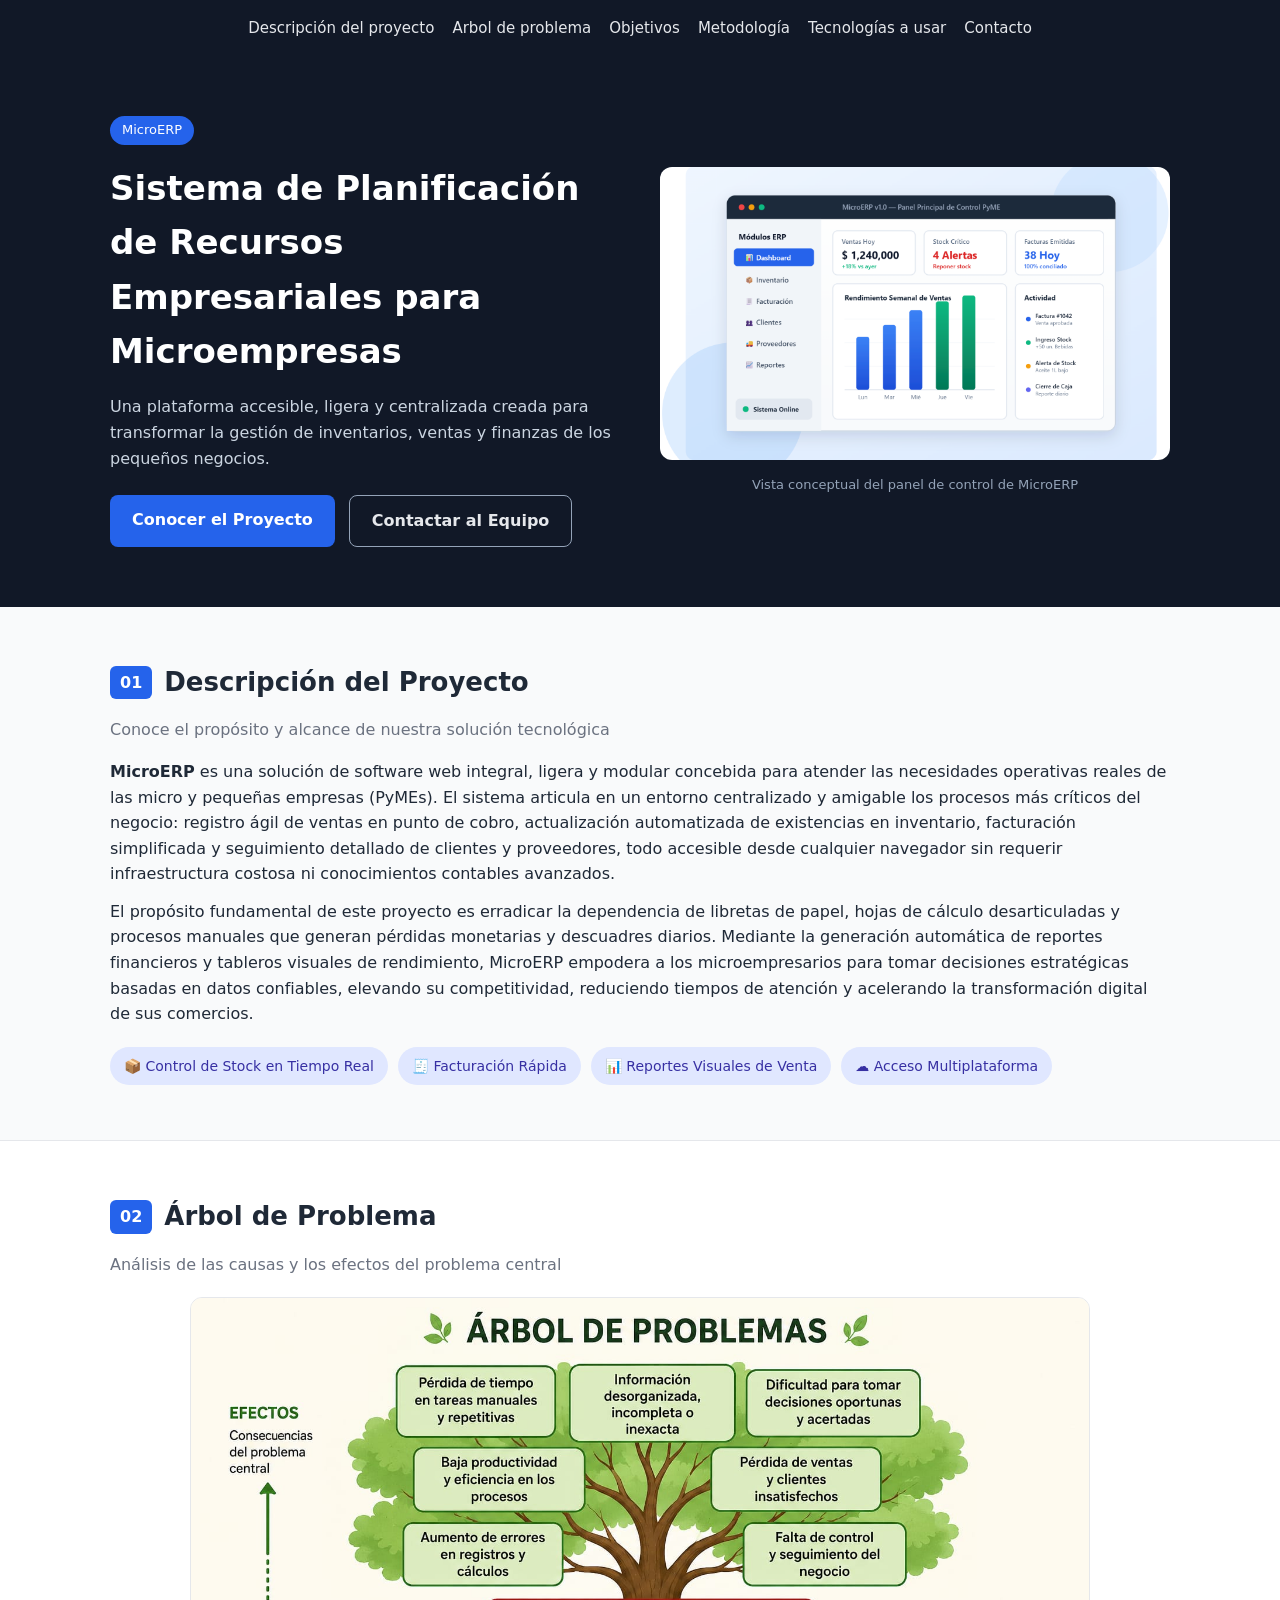
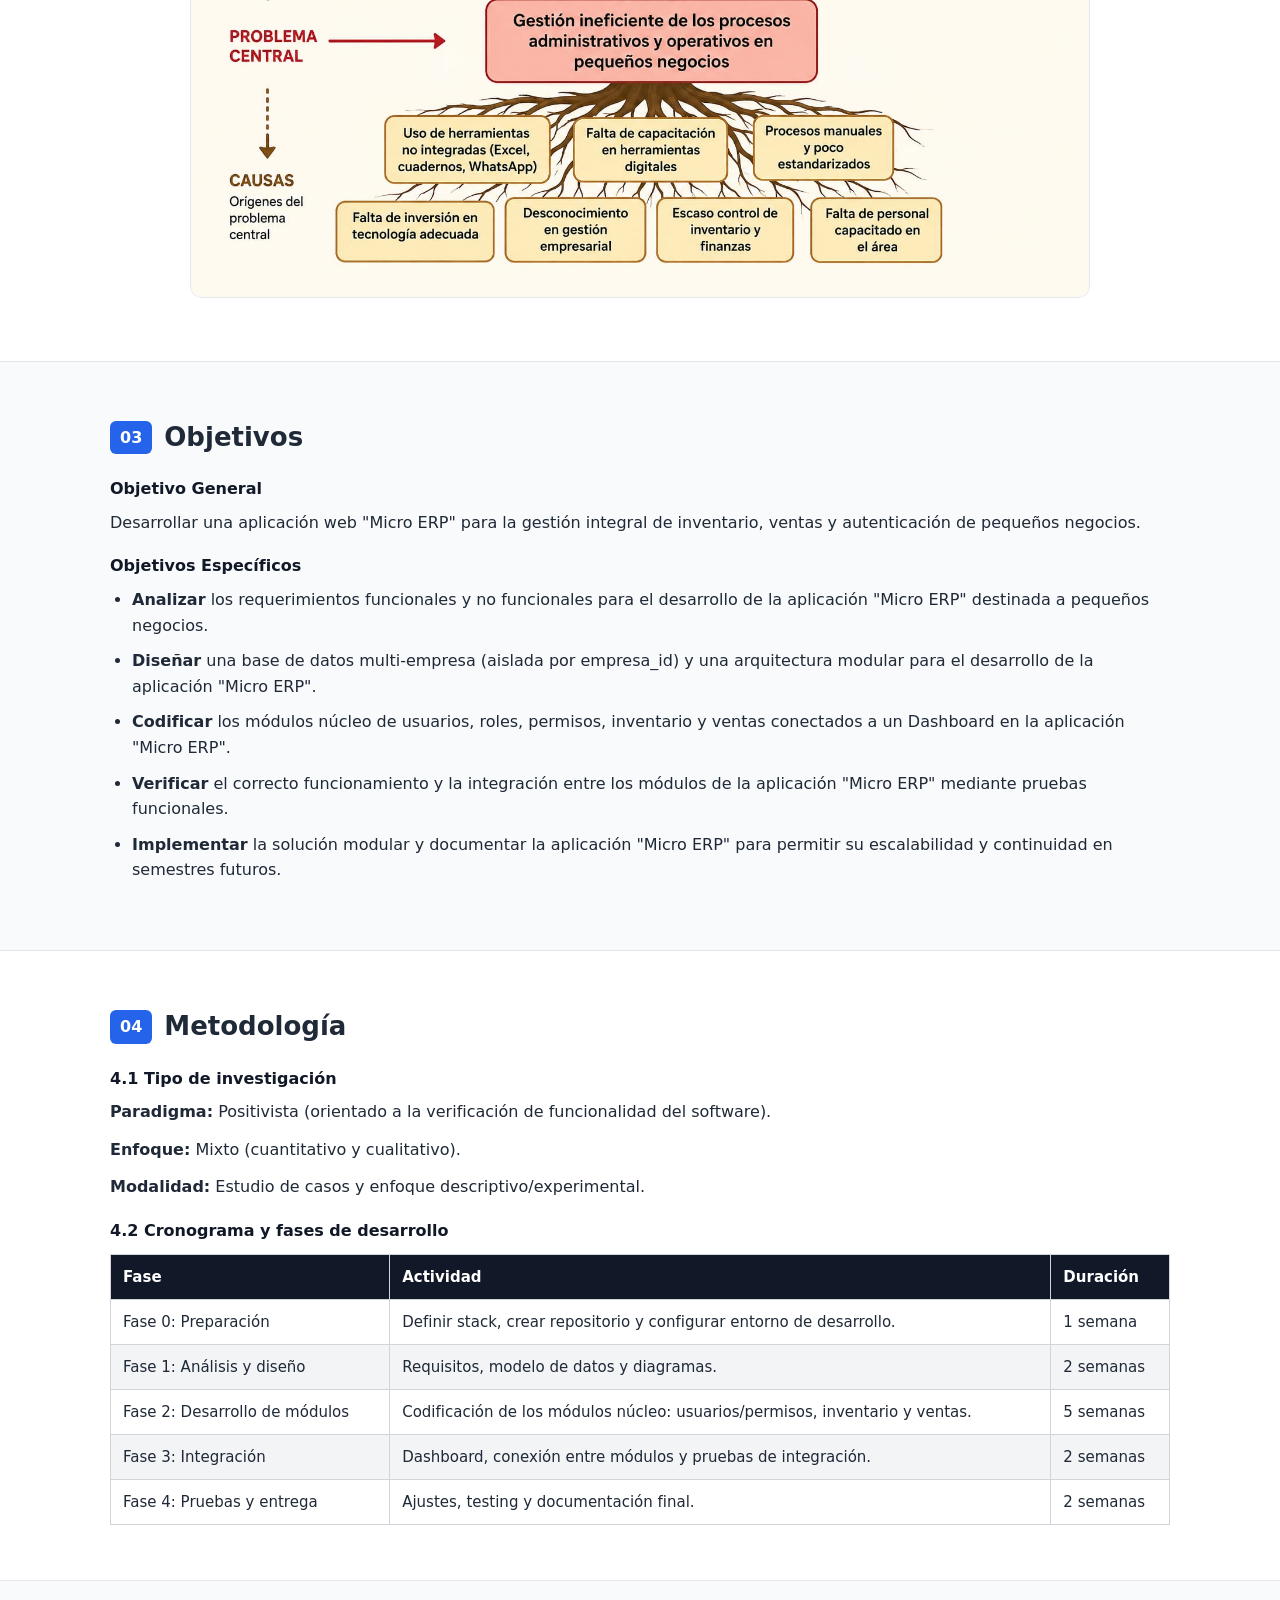
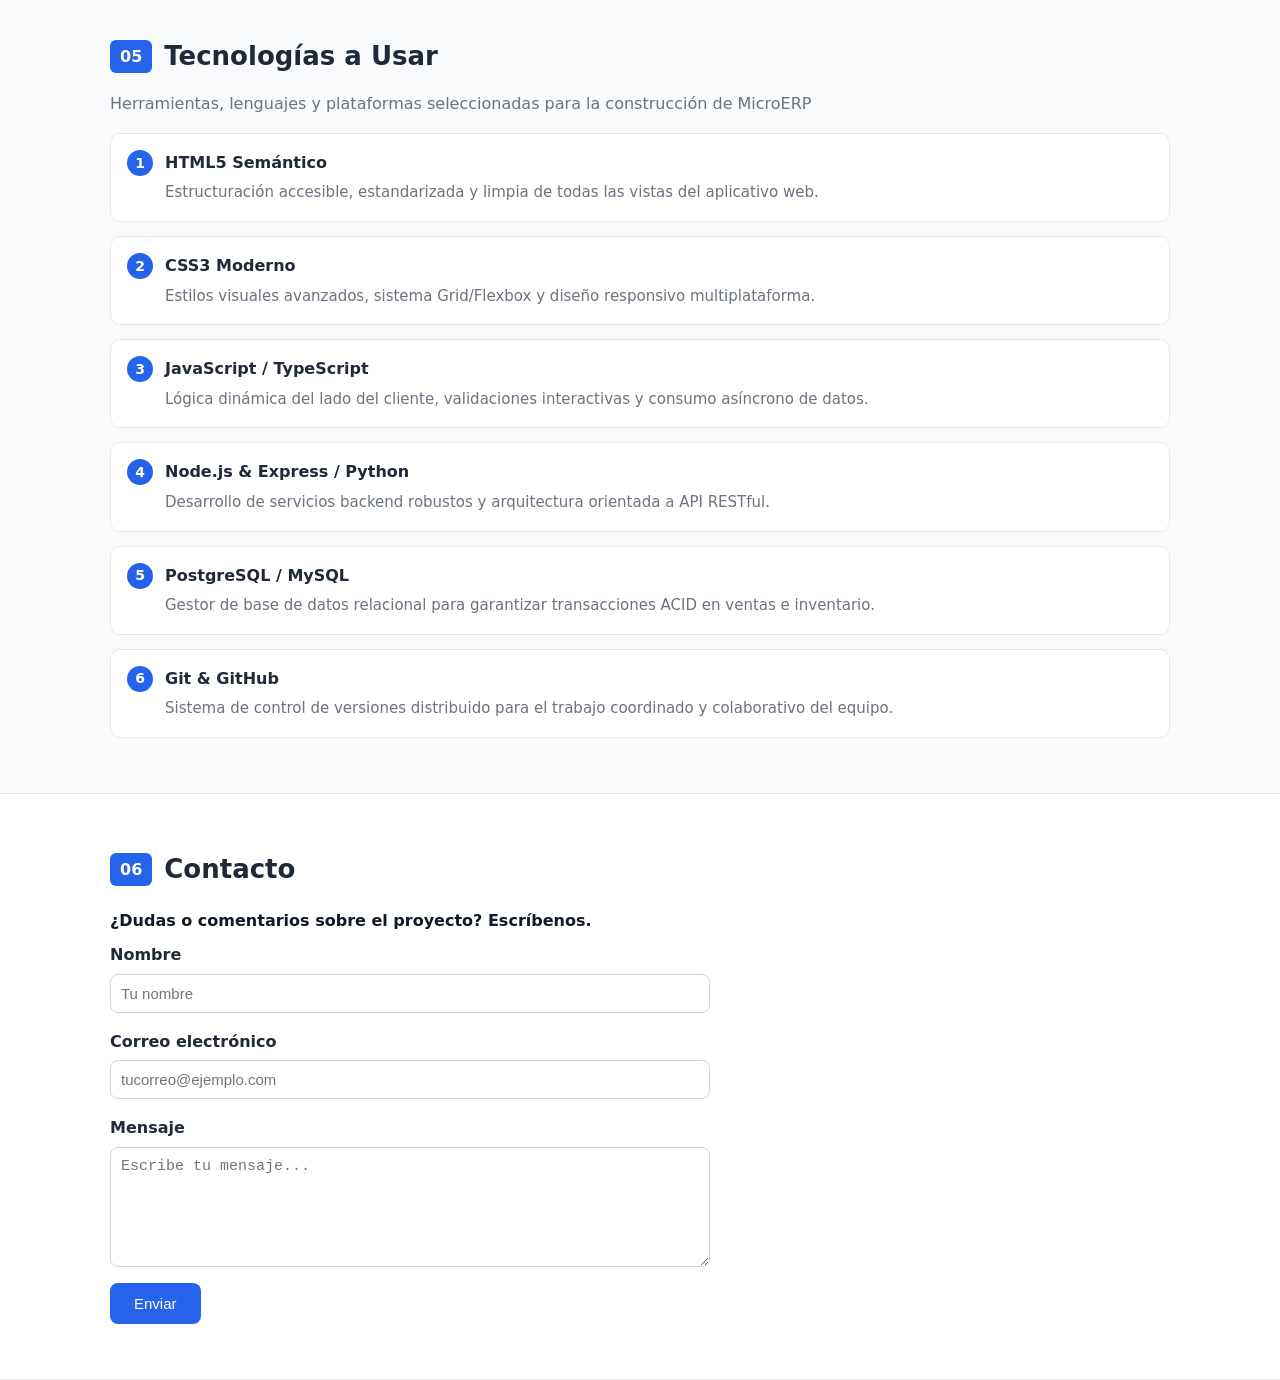
<file: index.html>
<!DOCTYPE html>
<html lang="es">
<head>
    <meta charset="utf-8">
    <meta name="viewport" content="width=device-width, initial-scale=1">
    <title>Micro ERP</title>
    <link rel="stylesheet" href="style.css">
</head>
<body>

<nav class="nav-menu">
    <a href="#descripcion del proyecto">Descripción del proyecto</a>
    <a href="#arbol de problema">Arbol de problema</a>
    <a href="#objetivos">Objetivos</a>
    <a href="#metodologia">Metodología</a>
    <a href="#tecnologias a usar">Tecnologías a usar</a>
    <a href="#contacto">Contacto</a>
</nav>

<section id="inicio" class="hero-section">
    <div class="container hero-grid">
        <div class="hero-text">
            <span class="hero-tag">MicroERP</span>
            <h1>Sistema de Planificación de Recursos Empresariales para Microempresas</h1>
            <p class="hero-subtitle">
                Una plataforma accesible, ligera y centralizada creada para transformar la gestión de inventarios, ventas y finanzas de los pequeños negocios.
            </p>
            <div class="hero-cta">
                <a href="#descripcion del proyecto" class="btn btn-primary">Conocer el Proyecto</a>
                <a href="#contacto" class="btn btn-secondary">Contactar al Equipo</a>
            </div>
        </div>
        <div class="hero-image">
            <figure class="img-frame">
                <img src="img/microerp.png" alt="Panel de control interactivo del sistema MicroERP mostrando ventas, inventario y métricas">
                <figcaption>Vista conceptual del panel de control de MicroERP</figcaption>
            </figure>
        </div>
    </div>
</section>

<main>

    <!-- DESCRIPCIÓN DEL PROYECTO -->
    <section id="descripcion del proyecto" class="descripcion-section">
        <div class="container">
            <div class="sechead"><span class="n">01</span><h2>Descripción del Proyecto</h2></div>
            <p class="section-tagline">Conoce el propósito y alcance de nuestra solución tecnológica</p>
            <div class="descripcion-content">
                <p>
                    <strong>MicroERP</strong> es una solución de software web integral, ligera y modular concebida para atender las necesidades operativas reales de las micro y pequeñas empresas (PyMEs). El sistema articula en un entorno centralizado y amigable los procesos más críticos del negocio: registro ágil de ventas en punto de cobro, actualización automatizada de existencias en inventario, facturación simplificada y seguimiento detallado de clientes y proveedores, todo accesible desde cualquier navegador sin requerir infraestructura costosa ni conocimientos contables avanzados.
                </p>
                <p>
                    El propósito fundamental de este proyecto es erradicar la dependencia de libretas de papel, hojas de cálculo desarticuladas y procesos manuales que generan pérdidas monetarias y descuadres diarios. Mediante la generación automática de reportes financieros y tableros visuales de rendimiento, MicroERP empodera a los microempresarios para tomar decisiones estratégicas basadas en datos confiables, elevando su competitividad, reduciendo tiempos de atención y acelerando la transformación digital de sus comercios.
                </p>
                <div class="descripcion-badges">
                    <span class="feature-pill">📦 Control de Stock en Tiempo Real</span>
                    <span class="feature-pill">🧾 Facturación Rápida</span>
                    <span class="feature-pill">📊 Reportes Visuales de Venta</span>
                    <span class="feature-pill">☁️ Acceso Multiplataforma</span>
                </div>
            </div>
        </div>
    </section>

    <!-- ARBOL DE PROBLEMA -->
    <section id="arbol de problema">
        <div class="container">
            <div class="sechead"><span class="n">02</span><h2>Árbol de Problema</h2></div>
            <p class="section-tagline">Análisis de las causas y los efectos del problema central</p>
            <figure class="arbol-figura">
                <img src="img/arbol-problema.png" alt="Árbol de problemas: causas, problema central y efectos de la gestión ineficiente en pequeños negocios">
            </figure>
        </div>
    </section>

    <!-- OBJETIVOS -->
    <section id="objetivos">
        <div class="container">
            <div class="sechead"><span class="n">03</span><h2>Objetivos</h2></div>
            <p class="lead">Objetivo General</p>
            <p>Desarrollar una aplicación web "Micro ERP" para la gestión integral de inventario, ventas y autenticación de pequeños negocios.</p>
            <p class="lead">Objetivos Específicos</p>
            <ul>
                <li><strong>Analizar</strong> los requerimientos funcionales y no funcionales para el desarrollo de la aplicación "Micro ERP" destinada a pequeños negocios.</li>
                <li><strong>Diseñar</strong> una base de datos multi-empresa (aislada por empresa_id) y una arquitectura modular para el desarrollo de la aplicación "Micro ERP".</li>
                <li><strong>Codificar</strong> los módulos núcleo de usuarios, roles, permisos, inventario y ventas conectados a un Dashboard en la aplicación "Micro ERP".</li>
                <li><strong>Verificar</strong> el correcto funcionamiento y la integración entre los módulos de la aplicación "Micro ERP" mediante pruebas funcionales.</li>
                <li><strong>Implementar</strong> la solución modular y documentar la aplicación "Micro ERP" para permitir su escalabilidad y continuidad en semestres futuros.</li>
            </ul>
        </div>
    </section>

    <!-- METODOLOGÍA -->
    <section id="metodologia">
        <div class="container">
            <div class="sechead"><span class="n">04</span><h2>Metodología</h2></div>
            <p class="lead">4.1 Tipo de investigación</p>
            <p><strong>Paradigma:</strong> Positivista (orientado a la verificación de funcionalidad del software).</p>
            <p><strong>Enfoque:</strong> Mixto (cuantitativo y cualitativo).</p>
            <p><strong>Modalidad:</strong> Estudio de casos y enfoque descriptivo/experimental.</p>
            <p class="lead">4.2 Cronograma y fases de desarrollo</p>
            <table>
                <thead>
                    <tr><th>Fase</th><th>Actividad</th><th>Duración</th></tr>
                </thead>
                <tbody>
                    <tr><td>Fase 0: Preparación</td><td>Definir stack, crear repositorio y configurar entorno de desarrollo.</td><td>1 semana</td></tr>
                    <tr><td>Fase 1: Análisis y diseño</td><td>Requisitos, modelo de datos y diagramas.</td><td>2 semanas</td></tr>
                    <tr><td>Fase 2: Desarrollo de módulos</td><td>Codificación de los módulos núcleo: usuarios/permisos, inventario y ventas.</td><td>5 semanas</td></tr>
                    <tr><td>Fase 3: Integración</td><td>Dashboard, conexión entre módulos y pruebas de integración.</td><td>2 semanas</td></tr>
                    <tr><td>Fase 4: Pruebas y entrega</td><td>Ajustes, testing y documentación final.</td><td>2 semanas</td></tr>
                </tbody>
            </table>
        </div>
    </section>

    <!-- TECNOLOGÍAS A USAR -->
    <section id="tecnologias a usar" class="tecnologias-section">
        <div class="container">
            <div class="sechead"><span class="n">05</span><h2>Tecnologías a Usar</h2></div>
            <p class="section-tagline">Herramientas, lenguajes y plataformas seleccionadas para la construcción de MicroERP</p>
            <ol class="tecnologias-list">
                <li><strong>HTML5 Semántico</strong><span>Estructuración accesible, estandarizada y limpia de todas las vistas del aplicativo web.</span></li>
                <li><strong>CSS3 Moderno</strong><span>Estilos visuales avanzados, sistema Grid/Flexbox y diseño responsivo multiplataforma.</span></li>
                <li><strong>JavaScript / TypeScript</strong><span>Lógica dinámica del lado del cliente, validaciones interactivas y consumo asíncrono de datos.</span></li>
                <li><strong>Node.js &amp; Express / Python</strong><span>Desarrollo de servicios backend robustos y arquitectura orientada a API RESTful.</span></li>
                <li><strong>PostgreSQL / MySQL</strong><span>Gestor de base de datos relacional para garantizar transacciones ACID en ventas e inventario.</span></li>
                <li><strong>Git &amp; GitHub</strong><span>Sistema de control de versiones distribuido para el trabajo coordinado y colaborativo del equipo.</span></li>
            </ol>
        </div>
    </section>

    <!-- CONTACTO -->
    <section id="contacto">
        <div class="container">
            <div class="sechead"><span class="n">06</span><h2>Contacto</h2></div>
            <p class="lead">¿Dudas o comentarios sobre el proyecto? Escríbenos.</p>
            <form>
                <div class="fg">
                    <label for="nombre">Nombre</label>
                    <input id="nombre" name="nombre" type="text" placeholder="Tu nombre" required>
                </div>
                <div class="fg">
                    <label for="correo">Correo electrónico</label>
                    <input id="correo" name="correo" type="email" placeholder="tucorreo@ejemplo.com" required>
                </div>
                <div class="fg">
                    <label for="mensaje">Mensaje</label>
                    <textarea id="mensaje" name="mensaje" placeholder="Escribe tu mensaje..." required></textarea>
                </div>
                <button type="submit">Enviar</button>
            </form>
        </div>
    </section>

</main>

</body>
</html>
</file>
<file: style.css>
/* ===== Base ===== */
* {
    margin: 0;
    padding: 0;
    box-sizing: border-box;
}

body {
    font-family: system-ui, Arial, sans-serif;
    color: #1f2937;
    line-height: 1.6;
    background: #f9fafb;
}

.container {
    max-width: 1100px;
    margin: 0 auto;
    padding: 0 20px;
}

/* ===== Menú ===== */
.nav-menu {
    display: flex;
    flex-wrap: wrap;
    gap: 18px;
    justify-content: center;
    background: #111827;
    padding: 16px;
    position: sticky;
    top: 0;
    z-index: 10;
}

.nav-menu a {
    color: #e5e7eb;
    text-decoration: none;
    font-size: 15px;
}

.nav-menu a:hover {
    color: #60a5fa;
}

/* ===== Hero ===== */
.hero-section {
    background: #111827;
    color: #fff;
    padding: 60px 20px;
}

.hero-grid {
    display: grid;
    grid-template-columns: 1fr 1fr;
    gap: 40px;
    align-items: center;
}

.hero-tag {
    display: inline-block;
    background: #2563eb;
    padding: 4px 12px;
    border-radius: 20px;
    font-size: 13px;
}

.hero-text h1 {
    font-size: 34px;
    margin: 16px 0;
}

.hero-subtitle {
    color: #cbd5e1;
    margin-bottom: 24px;
}

.hero-cta {
    display: flex;
    gap: 14px;
    flex-wrap: wrap;
}

.btn {
    padding: 12px 22px;
    border-radius: 8px;
    text-decoration: none;
    font-weight: 600;
}

.btn-primary {
    background: #2563eb;
    color: #fff;
}

.btn-secondary {
    border: 1px solid #94a3b8;
    color: #e5e7eb;
}

.img-frame img {
    width: 100%;
    border-radius: 12px;
}

.img-frame figcaption {
    font-size: 13px;
    color: #94a3b8;
    margin-top: 8px;
    text-align: center;
}

/* ===== Secciones generales ===== */
main > section {
    padding: 55px 0;
    border-bottom: 1px solid #e5e7eb;
}

main > section:nth-child(even) {
    background: #fff;
}

.sechead {
    display: flex;
    align-items: center;
    gap: 12px;
    margin-bottom: 14px;
}

.sechead .n {
    background: #2563eb;
    color: #fff;
    padding: 4px 10px;
    border-radius: 6px;
    font-weight: 700;
}

.sechead h2 {
    font-size: 26px;
}

.lead {
    font-weight: 700;
    color: #111827;
    margin: 18px 0 8px;
}

.section-tagline {
    color: #6b7280;
    margin-bottom: 16px;
}

main > section p {
    margin-bottom: 12px;
}

/* ===== Descripción ===== */
.descripcion-badges {
    display: flex;
    flex-wrap: wrap;
    gap: 10px;
    margin-top: 20px;
}

.feature-pill {
    background: #e0e7ff;
    color: #3730a3;
    padding: 8px 14px;
    border-radius: 20px;
    font-size: 14px;
}

/* ===== Listas (objetivos) ===== */
main ul {
    padding-left: 22px;
    margin-bottom: 12px;
}

main ul li {
    margin-bottom: 10px;
}

/* ===== Tabla (metodología) ===== */
table {
    width: 100%;
    border-collapse: collapse;
    margin-top: 10px;
    background: #fff;
}

th,
td {
    border: 1px solid #d1d5db;
    padding: 10px 12px;
    text-align: left;
    font-size: 15px;
}

th {
    background: #111827;
    color: #fff;
}

tbody tr:nth-child(even) {
    background: #f3f4f6;
}

/* ===== Tecnologías (lista ordenada) ===== */
.tecnologias-list {
    list-style: none;
    counter-reset: tec;
    display: grid;
    gap: 14px;
}

.tecnologias-list li {
    counter-increment: tec;
    background: #fff;
    border: 1px solid #e5e7eb;
    border-radius: 10px;
    padding: 16px 18px 16px 54px;
    position: relative;
}

.tecnologias-list li::before {
    content: counter(tec);
    position: absolute;
    left: 16px;
    top: 16px;
    background: #2563eb;
    color: #fff;
    width: 26px;
    height: 26px;
    border-radius: 50%;
    display: flex;
    align-items: center;
    justify-content: center;
    font-weight: 700;
    font-size: 14px;
}

.tecnologias-list strong {
    display: block;
    margin-bottom: 4px;
}

.tecnologias-list span {
    color: #6b7280;
    font-size: 15px;
}

/* ===== Contacto ===== */
#contacto form {
    max-width: 600px;
}

.fg {
    margin-bottom: 16px;
    display: flex;
    flex-direction: column;
}

.fg label {
    font-weight: 600;
    margin-bottom: 6px;
}

.fg input,
.fg textarea {
    padding: 10px;
    border: 1px solid #d1d5db;
    border-radius: 8px;
    font-size: 15px;
}

.fg textarea {
    min-height: 120px;
    resize: vertical;
}

button[type="submit"] {
    background: #2563eb;
    color: #fff;
    border: none;
    padding: 12px 24px;
    border-radius: 8px;
    font-size: 15px;
    cursor: pointer;
}

button[type="submit"]:hover {
    background: #1d4ed8;
}

/* ===== Responsive ===== */
@media (max-width: 768px) {
    .hero-grid {
        grid-template-columns: 1fr;
    }
    .nav-menu {
        gap: 12px;
    }
}

/* ===== Árbol de problema ===== */
.arbol-figura {
    margin-top: 20px;
    text-align: center;
}

.arbol-figura img {
    width: 100%;
    max-width: 900px;
    border-radius: 12px;
    border: 1px solid #e5e7eb;
}
</file>
